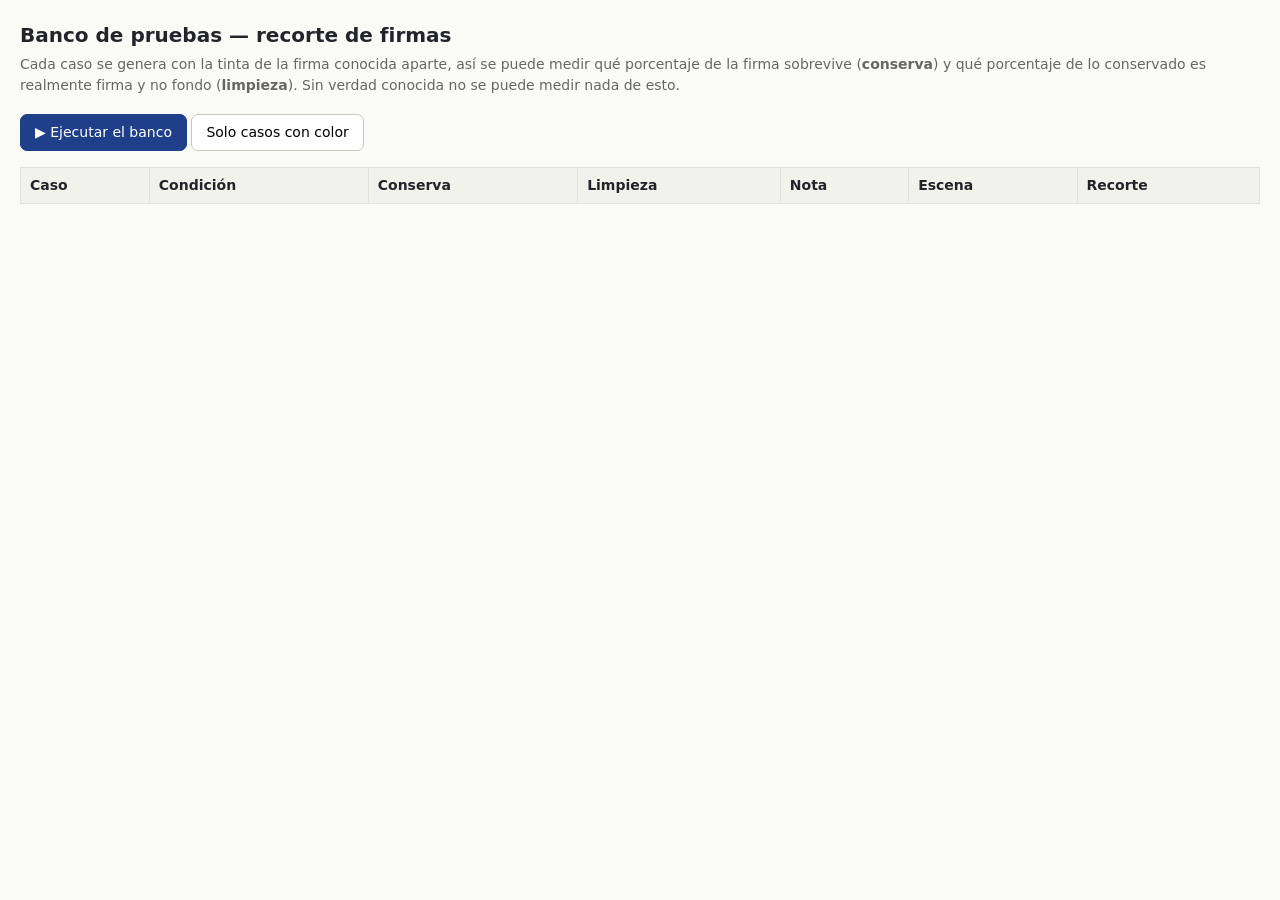
<file: pruebas/firmas.html>
<!doctype html>
<html lang="es"><head><meta charset="utf-8">
<title>Banco de pruebas — recorte de firmas</title>
<style>
  body{font:14px/1.5 system-ui,sans-serif;margin:0;padding:20px;background:#fafaf7;color:#22242a}
  h1{font-size:20px;margin:0 0 4px} .sub{color:#666;margin:0 0 18px}
  button{font:inherit;padding:7px 14px;border:1px solid #c8c8c0;border-radius:7px;background:#fff;cursor:pointer}
  button.p{background:#1f3f8a;color:#fff;border-color:#1f3f8a}
  table{border-collapse:collapse;width:100%;margin-top:16px;background:#fff}
  th,td{border:1px solid #e2e2dc;padding:7px 9px;text-align:left;vertical-align:middle}
  th{background:#f2f2ec;font-weight:600}
  td.n{text-align:right;font-variant-numeric:tabular-nums}
  .bien{color:#1a7a3c;font-weight:600} .mal{color:#b3261e;font-weight:600} .reg{color:#a06a00;font-weight:600}
  canvas{border:1px solid #ddd;vertical-align:middle;background:
    linear-gradient(45deg,#eee 25%,transparent 25%,transparent 75%,#eee 75%),
    linear-gradient(45deg,#eee 25%,#fff 25%,#fff 75%,#eee 75%);
    background-size:12px 12px;background-position:0 0,6px 6px}
  #estado{margin:10px 0;color:#555}
  .resumen{margin-top:18px;padding:12px 14px;background:#fff;border:1px solid #e2e2dc;border-radius:8px}
</style></head><body>

<h1>Banco de pruebas — recorte de firmas</h1>
<p class="sub">Cada caso se genera con la tinta de la firma conocida aparte, así se puede medir
qué porcentaje de la firma sobrevive (<b>conserva</b>) y qué porcentaje de lo conservado es
realmente firma y no fondo (<b>limpieza</b>). Sin verdad conocida no se puede medir nada de esto.</p>

<button id="run" class="p">▶ Ejecutar el banco</button>
<button id="soloReales">Solo casos con color</button>
<div id="estado"></div>
<div id="resumen"></div>
<table id="tabla"><thead><tr>
  <th>Caso</th><th>Condición</th><th>Conserva</th><th>Limpieza</th><th>Nota</th><th>Escena</th><th>Recorte</th>
</tr></thead><tbody></tbody></table>

<script>
/* En pruebas la cache es veneno: se cargan los js con marca de tiempo
   para no medir nunca una version vieja (me paso tres veces). */
const _V="?v="+Date.now();
const _L=["libs", "fonts", "db", "charset", "render", "summarize", "ai", "segment", "capture", "scan", "transcribe", "audio", "generate", "app"];
document.write(_L.map(n=>'<scr'+'ipt src="../js/'+n+'.js'+_V+'"><\/scr'+'ipt>').join(""));
</script>
<script>document.write('<scr'+'ipt src="casos.js'+_V+'"><\/scr'+'ipt>');
document.write('<scr'+'ipt src="puntua.js'+_V+'"><\/scr'+'ipt>');</script>
<script>
/* La app espera su interfaz; aqui solo se usa el motor de recorte, asi que se
   silencian los avisos y se crean al vuelo los controles que consulta.      */
window.APP = window.APP || {}; APP.busy=()=>{}; APP.idle=()=>{}; APP.toast=()=>{};
function control(id, tipo, valor, marcado){
  let el=document.getElementById(id); if(el) return el;
  el=document.createElement(tipo==='check'?'input':(tipo==='sel'?'select':'input'));
  if(tipo==='check'){ el.type='checkbox'; el.checked=!!marcado; }
  else { el.type='range'; el.value=valor; }
  el.id=id; el.style.display='none'; document.body.appendChild(el); return el;
}
['sigThresh:50','sigQuitaNeutro:0','sigTolerancia:45','sigMinAlpha:0'].forEach(s=>{
  const [id,v]=s.split(':'); control(id,'rango',v);
});
[['sigGrid',true],['sigColorSolo',true],['sigSoloPick',false],['sigAll',false]].forEach(([id,m])=>control(id,'check',0,m));

const T=window.__MT;

/* La regla de medir vive en puntua.js, compartida con los demas bancos
   (rmbg.html). Si cada uno lleva su copia, divergen y las cifras dejan de
   ser comparables.                                                          */
const puntua=(r,v)=>PUNTUA.puntua(r,v);
function clase(v){ return v>=0.85?'bien':(v>=0.6?'reg':'mal'); }
function pct(v){ return Math.round(v*100)+'%'; }

async function ejecuta(soloColor){
  const tb=document.querySelector('#tabla tbody'); tb.innerHTML='';
  document.getElementById('resumen').innerHTML='';
  const W=520,H=340;
  const filas=[];
  for(const def of CASOS.DEFS){
    if(soloColor && def.id==='lapiz-cuadricula') continue;
    for(const deg of CASOS.DEGRADACIONES){
      document.getElementById('estado').textContent='Probando '+def.nombre+' — '+deg.nombre+'…';
      await new Promise(r=>setTimeout(r,0));
      const {escena,tinta}=await CASOS.construye(def, deg.opt, W, H);
      let res=null, err=null, recorte=null, caja=null;
      try{
        const img=await new Promise(r=>{const i=new Image();i.onload=()=>r(i);i.src=escena.toDataURL('image/png');});
        if(T.limpiaDiag) T.limpiaDiag();   // sin esto se leen claves de la prueba anterior
        const seg=T.inkClusters(img);
        const g=(seg&&seg.clusters[0])||{x0:0,y0:0,x1:W,y1:H};
        const px=Math.max(8,(g.x1-g.x0)*0.10), pa=Math.max(px,(g.y1-g.y0)*0.30);
        caja={x0:Math.max(0,g.x0-px), y0:Math.max(0,g.y0-pa),
              x1:Math.min(W,g.x1+px), y1:Math.min(H,g.y1+px)};
        const cc=document.createElement('canvas');
        cc.width=Math.round(caja.x1-caja.x0); cc.height=Math.round(caja.y1-caja.y0);
        cc.getContext('2d').drawImage(img, caja.x0, caja.y0, cc.width, cc.height, 0,0, cc.width, cc.height);
        const crop=await new Promise(r=>{const i=new Image();i.onload=()=>r(i);i.src=cc.toDataURL('image/png');});
        const pz=T.extractTight(crop, 50);
        recorte=pz.canvas;
        res=puntua(recorte, tinta);
      }catch(e){ err=String(e&&e.message||e); }

      const tr=document.createElement('tr');
      const mini=(c,alto)=>{ if(!c) return ''; const k=alto/c.height;
        const d=document.createElement('canvas'); d.width=Math.round(c.width*k); d.height=alto;
        d.getContext('2d').drawImage(c,0,0,d.width,d.height); return d; };
      tr.innerHTML='<td>'+def.nombre+'</td><td>'+deg.nombre+'</td>'+
        (err? '<td colspan="3" class="mal">'+err+'</td>'
            : '<td class="n '+clase(res.conserva)+'">'+pct(res.conserva)+'</td>'+
              '<td class="n '+clase(res.limpieza)+'">'+pct(res.limpieza)+'</td>'+
              '<td>'+res.acierto+' ok / '+res.falso+' de mas / '+res.perdido+' perdido</td>')+
        '<td class="e"></td><td class="r"></td>';
      const ce=mini(escena,54), cr=mini(recorte,54);
      if(ce) tr.querySelector('.e').appendChild(ce);
      if(cr) tr.querySelector('.r').appendChild(cr);
      tb.appendChild(tr);
      if(res) filas.push({caso:def.nombre, cond:deg.nombre, ...res});
    }
  }
  document.getElementById('estado').textContent='Listo: '+filas.length+' pruebas.';
  if(filas.length){
    const med=(fs,k)=>fs.reduce((a,f)=>a+f[k],0)/fs.length;
    const malos=filas.filter(f=>f.conserva<0.6||f.limpieza<0.6);
    /* La media de un caso mezcla regimenes de fallo distintos y eso esconde
       el problema. Medido con la lupa en el caso limite de la cuadricula:
       con foto NITIDA hay UN componente con la firma y la rejilla fundidas
       (falla la limpieza, no hay nada que unir); con foto degradada se parte
       en 24 trozos y se descartan 18 (falla la union). Son dos averias
       distintas, y una mejora que arregle una puede parecer neutra porque
       empeora la otra. Por eso la media va tambien POR CONDICION.          */
    const porCond=CASOS.DEGRADACIONES.map(d=>{
      const fs=filas.filter(f=>f.cond===d.nombre);
      return fs.length? {n:d.nombre, c:med(fs,'conserva'), l:med(fs,'limpieza'), k:fs.length} : null;
    }).filter(Boolean);
    document.getElementById('resumen').innerHTML=
      '<div class="resumen"><b>Media</b> — conserva '+pct(med(filas,'conserva'))+
      ' · limpieza '+pct(med(filas,'limpieza'))+
      '<table style="margin-top:10px"><tr><th>Condición</th><th>Conserva</th><th>Limpieza</th><th>Pruebas</th></tr>'+
      porCond.map(r=>'<tr><td>'+r.n+'</td><td class="n '+clase(r.c)+'">'+pct(r.c)+
        '</td><td class="n '+clase(r.l)+'">'+pct(r.l)+'</td><td class="n">'+r.k+'</td></tr>').join('')+
      '</table><b>Casos flojos ('+malos.length+')</b>: '+
      (malos.length? malos.map(m=>m.caso+' ['+m.cond+']').join(' · ') : 'ninguno')+'</div>';
  }
  window.__BANCO=filas;
}
document.getElementById('run').onclick=()=>ejecuta(false);
document.getElementById('soloReales').onclick=()=>ejecuta(true);
</script>
</body></html>
</file>
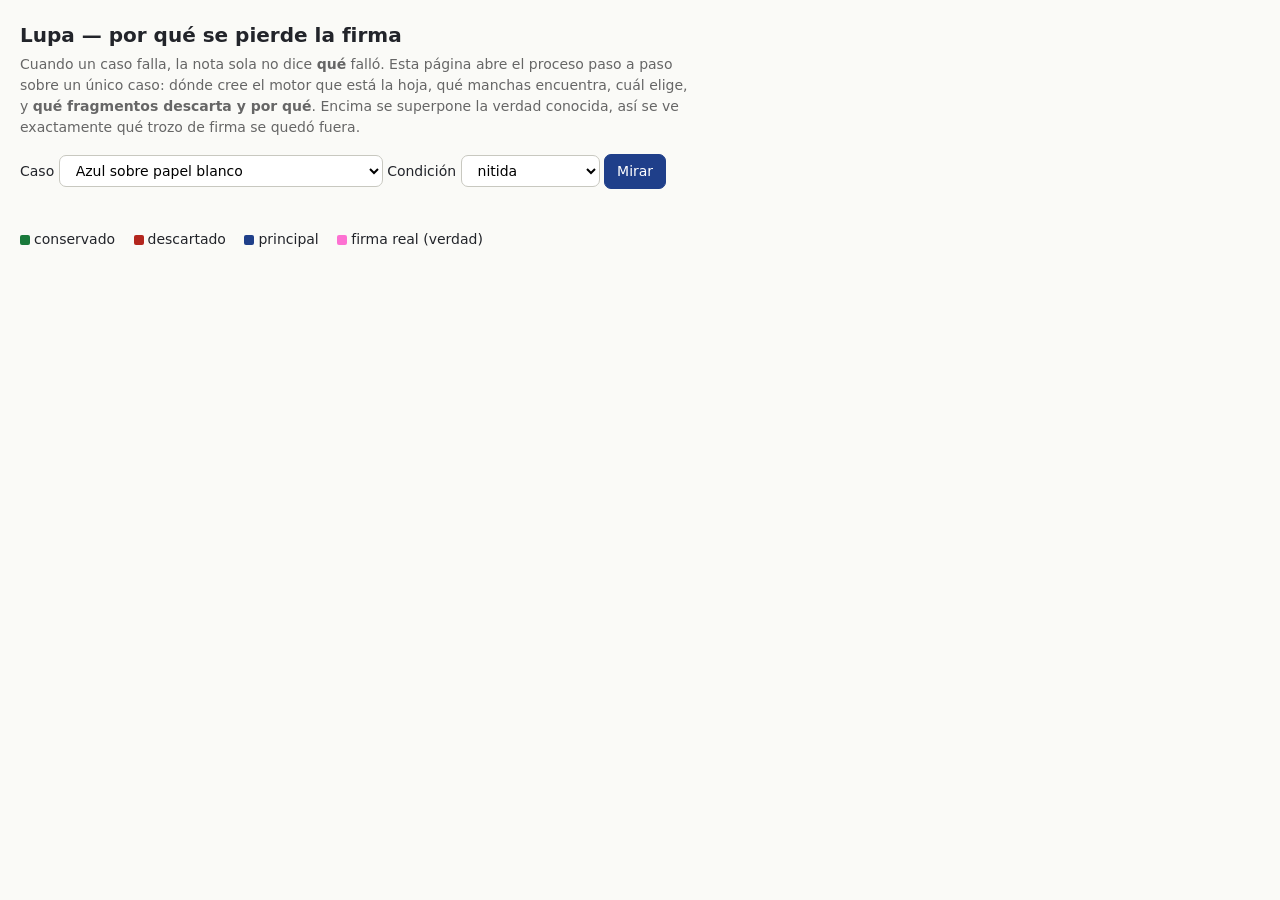
<file: pruebas/lupa.html>
<!doctype html>
<html lang="es"><head><meta charset="utf-8">
<title>Lupa — por qué se pierde la firma</title>
<style>
  body{font:14px/1.5 system-ui,sans-serif;margin:0;padding:20px;background:#fafaf7;color:#22242a}
  h1{font-size:20px;margin:0 0 4px} .sub{color:#666;margin:0 0 16px;max-width:76ch}
  select,button{font:inherit;padding:6px 12px;border:1px solid #c8c8c0;border-radius:7px;background:#fff}
  button{cursor:pointer} button.p{background:#1f3f8a;color:#fff;border-color:#1f3f8a}
  .fila{display:flex;gap:16px;flex-wrap:wrap;align-items:flex-start;margin-top:18px}
  .paso{background:#fff;border:1px solid #e2e2dc;border-radius:8px;padding:10px}
  .paso h3{margin:0 0 6px;font-size:13px;font-weight:600;color:#444}
  .paso small{display:block;color:#777;margin-top:6px;max-width:34ch}
  canvas{display:block;border:1px solid #ddd;background:
    linear-gradient(45deg,#eee 25%,transparent 25%,transparent 75%,#eee 75%),
    linear-gradient(45deg,#eee 25%,#fff 25%,#fff 75%,#eee 75%);
    background-size:12px 12px;background-position:0 0,6px 6px}
  table{border-collapse:collapse;margin-top:16px;background:#fff}
  th,td{border:1px solid #e2e2dc;padding:5px 9px;text-align:left;font-size:13px}
  th{background:#f2f2ec}
  .si{color:#1a7a3c;font-weight:600} .no{color:#b3261e;font-weight:600}
  #estado{margin:10px 0;color:#555;min-height:1.4em}
  .leyenda span{display:inline-block;margin-right:14px}
  .pt{display:inline-block;width:10px;height:10px;border-radius:2px;vertical-align:middle;margin-right:4px}
</style></head><body>

<h1>Lupa — por qué se pierde la firma</h1>
<p class="sub">Cuando un caso falla, la nota sola no dice <b>qué</b> falló. Esta página abre el
proceso paso a paso sobre un único caso: dónde cree el motor que está la hoja, qué manchas
encuentra, cuál elige, y <b>qué fragmentos descarta y por qué</b>. Encima se superpone la
verdad conocida, así se ve exactamente qué trozo de firma se quedó fuera.</p>

<label>Caso <select id="caso"></select></label>
<label>Condición <select id="cond"></select></label>
<button id="ver" class="p">Mirar</button>
<div id="estado"></div>
<div class="leyenda">
  <span><i class="pt" style="background:#1a7a3c"></i>conservado</span>
  <span><i class="pt" style="background:#b3261e"></i>descartado</span>
  <span><i class="pt" style="background:#1f3f8a"></i>principal</span>
  <span><i class="pt" style="background:rgba(255,0,180,.55)"></i>firma real (verdad)</span>
</div>
<div class="fila" id="pasos"></div>
<div id="tabla"></div>

<script>
const _V="?v="+Date.now();
const _L=["libs","fonts","db","charset","render","summarize","ai","segment","capture","scan","transcribe","audio","generate","app"];
document.write(_L.map(n=>'<scr'+'ipt src="../js/'+n+'.js'+_V+'"><\/scr'+'ipt>').join(""));
</script>
<script>
document.write('<scr'+'ipt src="casos.js'+_V+'"><\/scr'+'ipt>');
document.write('<scr'+'ipt src="puntua.js'+_V+'"><\/scr'+'ipt>');
</script>
<script>
window.APP=window.APP||{}; APP.busy=()=>{}; APP.idle=()=>{}; APP.toast=()=>{};
function control(id,tipo,valor,marcado){
  let el=document.getElementById(id); if(el) return el;
  el=document.createElement('input');
  if(tipo==='check'){ el.type='checkbox'; el.checked=!!marcado; } else { el.type='range'; el.value=valor; }
  el.id=id; el.style.display='none'; document.body.appendChild(el); return el;
}
['sigThresh:50','sigQuitaNeutro:0','sigTolerancia:45','sigMinAlpha:0'].forEach(s=>{
  const [id,v]=s.split(':'); control(id,'rango',v); });
[['sigGrid',true],['sigColorSolo',true],['sigSoloPick',false],['sigAll',false]].forEach(([id,m])=>control(id,'check',0,m));

const T=window.__MT, W=520, H=340;
CASOS.DEFS.forEach((d,i)=>caso.add(new Option(d.nombre,i)));
CASOS.DEGRADACIONES.forEach((d,i)=>cond.add(new Option(d.nombre,i)));

const panel=(titulo, cv, nota)=>{
  const d=document.createElement('div'); d.className='paso';
  d.innerHTML='<h3>'+titulo+'</h3>';
  d.appendChild(cv);
  if(nota){ const s=document.createElement('small'); s.textContent=nota; d.appendChild(s); }
  return d;
};
const copia=(src,alto)=>{ const k=alto/src.height;
  const c=document.createElement('canvas'); c.width=Math.round(src.width*k); c.height=alto;
  c.getContext('2d').drawImage(src,0,0,c.width,c.height); return c; };

async function mirar(){
  const pasos=document.getElementById('pasos'); pasos.innerHTML='';
  document.getElementById('tabla').innerHTML='';
  const def=CASOS.DEFS[+caso.value], deg=CASOS.DEGRADACIONES[+cond.value];
  document.getElementById('estado').textContent='Construyendo la escena…';
  await new Promise(r=>setTimeout(r,0));
  const {escena,tinta}=await CASOS.construye(def, deg.opt, W, H);
  const img=await new Promise(r=>{const i=new Image();i.onload=()=>r(i);i.src=escena.toDataURL('image/png');});

  if(T.limpiaDiag) T.limpiaDiag();
  const seg=T.inkClusters(img);
  const diag=(T.verDiag&&T.verDiag())||{};

  pasos.appendChild(panel('1 · La foto', copia(escena,240), deg.nombre));

  // 2 · hoja + manchas que ve inkClusters, con la verdad encima
  const c2=document.createElement('canvas'); c2.width=W; c2.height=H;
  const x2=c2.getContext('2d');
  x2.drawImage(escena,0,0);
  x2.globalAlpha=.55; x2.drawImage(tinta,0,0); x2.globalAlpha=1;   // la firma real, resaltada
  if(seg){
    x2.strokeStyle='#a06a00'; x2.lineWidth=2; x2.setLineDash([6,4]);
    x2.strokeRect(seg.sheet.x0,seg.sheet.y0,seg.sheet.x1-seg.sheet.x0,seg.sheet.y1-seg.sheet.y0);
    x2.setLineDash([]);
    for(const o of seg.comps){ x2.strokeStyle='rgba(40,80,200,.75)'; x2.lineWidth=1;
      x2.strokeRect(o.x0,o.y0,o.x1-o.x0,o.y1-o.y0); }
    const g=seg.clusters[0];
    x2.strokeStyle='#1f3f8a'; x2.lineWidth=3; x2.strokeRect(g.x0,g.y0,g.x1-g.x0,g.y1-g.y0);
  }
  pasos.appendChild(panel('2 · Hoja, manchas y elegida', copia(c2,240),
    seg? ('hoja a rayas · '+seg.comps.length+' manchas · la gruesa es la elegida'+
          (diag.reintento? ' · REINTENTO: '+diag.reintento : ''))
       : 'inkClusters devolvio null: el banco usaria la imagen entera'));

  // 3 · el recorte que recibe extractTight
  const g=(seg&&seg.clusters[0])||{x0:0,y0:0,x1:W,y1:H};
  const px=Math.max(8,(g.x1-g.x0)*0.10), pa=Math.max(px,(g.y1-g.y0)*0.30);
  const rx=Math.max(0,g.x0-px), ry=Math.max(0,g.y0-pa);
  const cc=document.createElement('canvas');
  cc.width=Math.round(Math.min(W,g.x1+px)-rx); cc.height=Math.round(Math.min(H,g.y1+px)-ry);
  cc.getContext('2d').drawImage(img,rx,ry,cc.width,cc.height,0,0,cc.width,cc.height);
  pasos.appendChild(panel('3 · Lo que recibe extractTight', copia(cc,240), cc.width+'x'+cc.height));

  // 4 · las decisiones de extractTight
  const crop=await new Promise(r=>{const i=new Image();i.onload=()=>r(i);i.src=cc.toDataURL('image/png');});
  const lupa={}; let pz=null, err='';
  try{ pz=T.extractTight(crop,50,lupa); }catch(e){ err=e.message; }

  if(lupa.comps){
    const c4=document.createElement('canvas'); c4.width=lupa.w; c4.height=lupa.h;
    const x4=c4.getContext('2d');
    x4.drawImage(cc,0,0,lupa.w,lupa.h);
    x4.globalAlpha=.25; x4.fillStyle='#fff'; x4.fillRect(0,0,lupa.w,lupa.h); x4.globalAlpha=1;
    for(const o of lupa.comps){
      x4.strokeStyle = o.principal? '#1f3f8a' : (o.conservado? '#1a7a3c' : '#b3261e');
      x4.lineWidth = o.principal? 3 : 2;
      x4.strokeRect(o.x0,o.y0,o.x1-o.x0+1,o.y1-o.y0+1);
    }
    pasos.appendChild(panel('4 · Qué conserva y qué tira', copia(c4,240),
      lupa.comps.length+' componentes · radio fijo '+Math.round(lupa.radio)+' px alrededor del principal'));

    const tir=lupa.comps.filter(o=>!o.conservado);
    let html='<table><tr><th>#</th><th>caja</th><th>px</th><th>diag</th><th>¿entra?</th><th>por qué</th></tr>';
    lupa.comps.slice().sort((a,b)=>b.diag-a.diag).forEach((o,i)=>{
      html+='<tr><td>'+(i+1)+'</td><td>'+(o.x1-o.x0+1)+'x'+(o.y1-o.y0+1)+'</td><td>'+o.n+'</td>'+
            '<td>'+Math.round(o.diag)+'</td><td class="'+(o.conservado?'si':'no')+'">'+
            (o.conservado?'sí':'NO')+'</td><td>'+o.porque+'</td></tr>';
    });
    html+='</table>';
    if(tir.length) html='<p><b>'+tir.length+' componentes descartados.</b> Si alguno de ellos es firma, ahí está la pérdida.</p>'+html;
    document.getElementById('tabla').innerHTML=html;
  }

  if(pz){
    pasos.appendChild(panel('5 · Resultado', copia(pz.canvas,240), pz.w+'x'+pz.h));
    const s=PUNTUA.puntua(pz.canvas,tinta);
    document.getElementById('estado').textContent=
      'conserva '+Math.round(s.conserva*100)+'% · limpieza '+Math.round(s.limpieza*100)+'%'+
      ' — '+s.acierto+' ok / '+s.falso+' de mas / '+s.perdido+' perdido';
  } else {
    document.getElementById('estado').textContent='extractTight fallo: '+err;
  }
}
document.getElementById('ver').onclick=()=>mirar().catch(e=>{
  document.getElementById('estado').textContent='Error: '+e.message; });
</script>
</body></html>
</file>
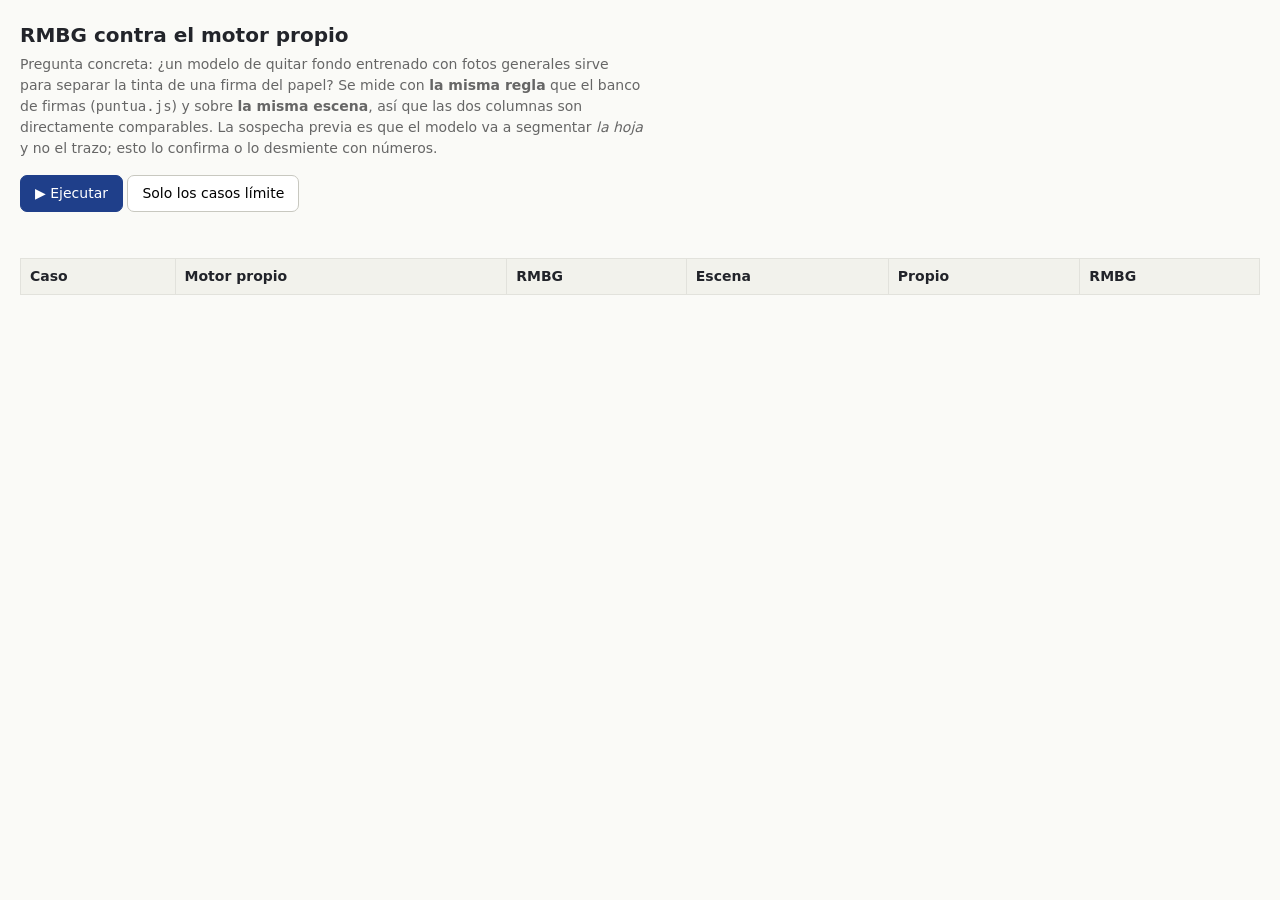
<file: pruebas/rmbg.html>
<!doctype html>
<html lang="es"><head><meta charset="utf-8">
<title>RMBG contra el motor propio — recorte de firmas</title>
<style>
  body{font:14px/1.5 system-ui,sans-serif;margin:0;padding:20px;background:#fafaf7;color:#22242a}
  h1{font-size:20px;margin:0 0 4px} .sub{color:#666;margin:0 0 16px;max-width:70ch}
  button{font:inherit;padding:7px 14px;border:1px solid #c8c8c0;border-radius:7px;background:#fff;cursor:pointer}
  button.p{background:#1f3f8a;color:#fff;border-color:#1f3f8a}
  table{border-collapse:collapse;width:100%;margin-top:16px;background:#fff}
  th,td{border:1px solid #e2e2dc;padding:7px 9px;text-align:left;vertical-align:middle}
  th{background:#f2f2ec;font-weight:600}
  td.n{text-align:right;font-variant-numeric:tabular-nums}
  .bien{color:#1a7a3c;font-weight:600} .mal{color:#b3261e;font-weight:600} .reg{color:#a06a00;font-weight:600}
  #estado{margin:10px 0;color:#555;min-height:1.4em}
  canvas{border:1px solid #ddd;vertical-align:middle;background:
    linear-gradient(45deg,#eee 25%,transparent 25%,transparent 75%,#eee 75%),
    linear-gradient(45deg,#eee 25%,#fff 25%,#fff 75%,#eee 75%);
    background-size:12px 12px;background-position:0 0,6px 6px}
  .resumen{margin-top:18px;padding:12px 14px;background:#fff;border:1px solid #e2e2dc;border-radius:8px}
</style></head><body>

<h1>RMBG contra el motor propio</h1>
<p class="sub">Pregunta concreta: ¿un modelo de quitar fondo entrenado con fotos generales
sirve para separar la tinta de una firma del papel? Se mide con <b>la misma regla</b> que el
banco de firmas (<code>puntua.js</code>) y sobre <b>la misma escena</b>, así que las dos
columnas son directamente comparables. La sospecha previa es que el modelo va a segmentar
<i>la hoja</i> y no el trazo; esto lo confirma o lo desmiente con números.</p>

<button id="run" class="p">▶ Ejecutar</button>
<button id="soloLimite">Solo los casos límite</button>
<div id="estado"></div>
<div id="resumen"></div>
<table id="tabla"><thead><tr>
  <th>Caso</th><th>Motor propio</th><th>RMBG</th><th>Escena</th><th>Propio</th><th>RMBG</th>
</tr></thead><tbody></tbody></table>

<script>
const _V="?v="+Date.now();
const _L=["libs","fonts","db","charset","render","summarize","ai","segment","capture","scan","transcribe","audio","generate","app"];
document.write(_L.map(n=>'<scr'+'ipt src="../js/'+n+'.js'+_V+'"><\/scr'+'ipt>').join(""));
</script>
<script>
document.write('<scr'+'ipt src="casos.js'+_V+'"><\/scr'+'ipt>');
document.write('<scr'+'ipt src="puntua.js'+_V+'"><\/scr'+'ipt>');
</script>
<script>
window.APP=window.APP||{}; APP.busy=()=>{}; APP.idle=()=>{}; APP.toast=()=>{};
function control(id,tipo,valor,marcado){
  let el=document.getElementById(id); if(el) return el;
  el=document.createElement('input');
  if(tipo==='check'){ el.type='checkbox'; el.checked=!!marcado; } else { el.type='range'; el.value=valor; }
  el.id=id; el.style.display='none'; document.body.appendChild(el); return el;
}
['sigThresh:50','sigQuitaNeutro:0','sigTolerancia:45','sigMinAlpha:0'].forEach(s=>{
  const [id,v]=s.split(':'); control(id,'rango',v); });
[['sigGrid',true],['sigColorSolo',true],['sigSoloPick',false],['sigAll',false]].forEach(([id,m])=>control(id,'check',0,m));

const T=window.__MT;
const est=m=>{ document.getElementById('estado').textContent=m; };
const pct=v=>Math.round(v*100)+'%';
const clase=v=>v>=0.85?'bien':(v>=0.6?'reg':'mal');
const mini=(c,alto)=>{ if(!c) return null; const k=alto/c.height;
  const d=document.createElement('canvas'); d.width=Math.round(c.width*k); d.height=alto;
  d.getContext('2d').drawImage(c,0,0,d.width,d.height); return d; };

/* ── RMBG ────────────────────────────────────────────────────────────────
   transformers.js v3 trae la tarea 'background-removal', asi que no hay que
   montar el pre/post proceso a mano. El modelo se descarga una vez (decenas
   de MB) y queda en la cache del navegador.                                */
let _pipe=null;
async function segmentador(){
  if(_pipe) return _pipe;
  est('Descargando el modelo RMBG (solo la primera vez, son decenas de MB)…');
  const tf=await LIBS.transformers();
  _pipe=await tf.pipeline('background-removal','briaai/RMBG-1.4',{
    progress_callback:d=>{ if(d.status==='progress'&&d.file)
      est('Descargando '+d.file+' — '+Math.round(d.progress||0)+'%'); }
  });
  return _pipe;
}
async function porRMBG(escena){
  const pipe=await segmentador();
  const out=await pipe(escena.toDataURL('image/png'));
  const img=Array.isArray(out)?out[0]:out;
  // RawImage -> canvas; el alpha del modelo es la mascara
  const c=document.createElement('canvas');
  if(img.toCanvas){ const k=img.toCanvas(); c.width=k.width; c.height=k.height;
                    c.getContext('2d').drawImage(k,0,0); return c; }
  c.width=img.width; c.height=img.height;
  const ctx=c.getContext('2d'), id=ctx.createImageData(img.width,img.height);
  const ch=img.channels||4, d=img.data;
  for(let p=0;p<img.width*img.height;p++){
    if(ch===1){ id.data[p*4]=id.data[p*4+1]=id.data[p*4+2]=0; id.data[p*4+3]=d[p]; }
    else { id.data[p*4]=d[p*ch]; id.data[p*4+1]=d[p*ch+1]; id.data[p*4+2]=d[p*ch+2];
           id.data[p*4+3]=ch>3?d[p*ch+3]:255; }
  }
  ctx.putImageData(id,0,0); return c;
}

/* El motor propio, exactamente como lo llama el banco de firmas. */
async function porMotorPropio(escena,W,H){
  const img=await new Promise(r=>{const i=new Image();i.onload=()=>r(i);i.src=escena.toDataURL('image/png');});
  const seg=T.inkClusters(img);
  const g=(seg&&seg.clusters[0])||{x0:0,y0:0,x1:W,y1:H};
  const px=Math.max(8,(g.x1-g.x0)*0.10), pa=Math.max(px,(g.y1-g.y0)*0.30);
  const x0=Math.max(0,g.x0-px), y0=Math.max(0,g.y0-pa);
  const cc=document.createElement('canvas');
  cc.width=Math.round(Math.min(W,g.x1+px)-x0); cc.height=Math.round(Math.min(H,g.y1+px)-y0);
  cc.getContext('2d').drawImage(img,x0,y0,cc.width,cc.height,0,0,cc.width,cc.height);
  const crop=await new Promise(r=>{const i=new Image();i.onload=()=>r(i);i.src=cc.toDataURL('image/png');});
  return T.extractTight(crop,50).canvas;
}

async function ejecuta(soloLimite){
  const tb=document.querySelector('#tabla tbody'); tb.innerHTML='';
  document.getElementById('resumen').innerHTML='';
  const W=520,H=340, filas=[];
  const defs=CASOS.DEFS.filter(d=>!soloLimite || /IGUAL de tenue/.test(d.nombre));
  for(const def of defs){
    est('Probando '+def.nombre+'…');
    await new Promise(r=>setTimeout(r,0));
    // condicion nitida: si RMBG no funciona ni aqui, no funciona
    const {escena,tinta}=await CASOS.construye(def, CASOS.DEGRADACIONES[0].opt, W, H);
    let pro=null, rmb=null, cPro=null, cRmb=null, err='';
    try{ cPro=await porMotorPropio(escena,W,H); pro=PUNTUA.puntua(cPro,tinta); }catch(e){ err+='propio: '+e.message+' '; }
    try{ cRmb=await porRMBG(escena);           rmb=PUNTUA.puntua(cRmb,tinta); }catch(e){ err+='rmbg: '+e.message; }

    const tr=document.createElement('tr');
    const cel=r=>r? '<td class="n"><span class="'+clase(r.conserva)+'">'+pct(r.conserva)+'</span> / '+
                    '<span class="'+clase(r.limpieza)+'">'+pct(r.limpieza)+'</span></td>'
                  : '<td class="mal">—</td>';
    tr.innerHTML='<td>'+def.nombre+(err?'<br><small class="mal">'+err+'</small>':'')+'</td>'+
                 cel(pro)+cel(rmb)+'<td class="e"></td><td class="a"></td><td class="b"></td>';
    tb.appendChild(tr);
    const m1=mini(escena,50), m2=mini(cPro,50), m3=mini(cRmb,50);
    if(m1) tr.querySelector('.e').appendChild(m1);
    if(m2) tr.querySelector('.a').appendChild(m2);
    if(m3) tr.querySelector('.b').appendChild(m3);
    if(pro&&rmb) filas.push({caso:def.nombre, pro, rmb});
  }
  est('Listo: '+filas.length+' casos.');
  if(filas.length){
    const med=(k,q)=>filas.reduce((a,f)=>a+f[k][q],0)/filas.length;
    const gana=filas.filter(f=>(f.rmb.conserva+f.rmb.limpieza)>(f.pro.conserva+f.pro.limpieza));
    document.getElementById('resumen').innerHTML='<div class="resumen">'+
      '<b>Motor propio</b> — '+pct(med('pro','conserva'))+' / '+pct(med('pro','limpieza'))+'<br>'+
      '<b>RMBG</b> — '+pct(med('rmb','conserva'))+' / '+pct(med('rmb','limpieza'))+'<br>'+
      '<b>RMBG gana en</b> '+gana.length+' de '+filas.length+' casos'+
      (gana.length? ': '+gana.map(g=>g.caso).join(' · ') : '')+'</div>';
  }
  window.__RMBG=filas;
}
document.getElementById('run').onclick=()=>ejecuta(false);
document.getElementById('soloLimite').onclick=()=>ejecuta(true);
</script>
</body></html>
</file>
